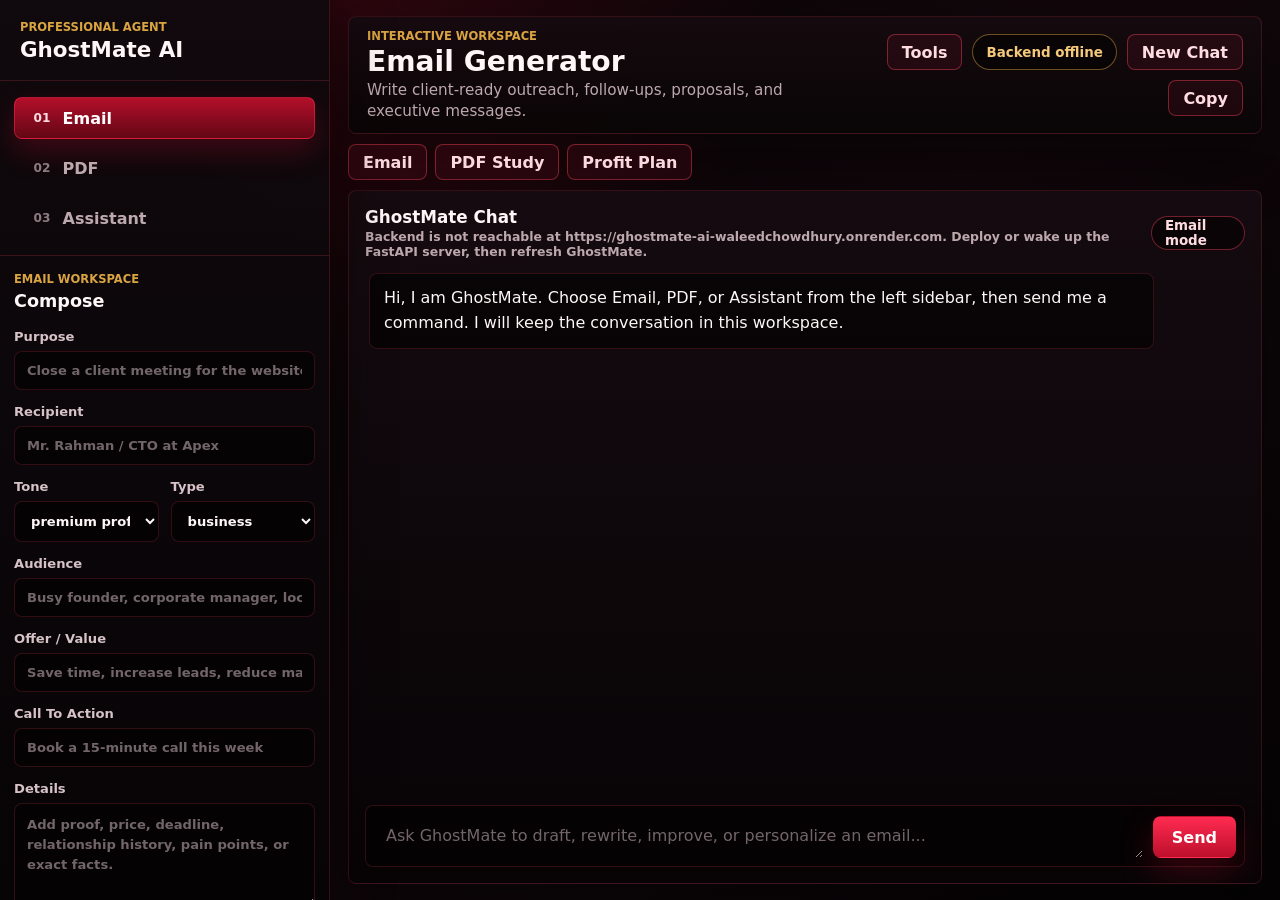
<file: index.html>
<!doctype html>
<html lang="en">
<head>
  <meta charset="utf-8">
  <meta name="viewport" content="width=device-width, initial-scale=1">
  <meta http-equiv="refresh" content="0; url=frontend/index.html">
  <title>GhostMate AI</title>
  <style>
    body {
      margin: 0;
      min-height: 100vh;
      display: grid;
      place-items: center;
      background: #080106;
      color: #fff4f6;
      font-family: Arial, sans-serif;
    }

    a {
      color: #ff3158;
    }
  </style>
</head>
<body>
  <main>
    <h1>Opening GhostMate AI...</h1>
    <p><a href="frontend/index.html">Open GhostMate AI</a></p>
  </main>
  <script>
    window.location.replace("frontend/index.html");
  </script>
</body>
</html>
</file>
<file: frontend/style.css>
:root {
  color-scheme: dark;
  --bg: #080506;
  --sidebar: #10090d;
  --surface: #150b10;
  --surface-2: #211018;
  --surface-3: #090506;
  --ink: #fff6f7;
  --muted: #bda8ae;
  --soft: #8e7b81;
  --line: rgba(255, 67, 96, 0.18);
  --line-strong: rgba(255, 67, 96, 0.42);
  --accent: #bd0f2c;
  --accent-strong: #ff2b50;
  --accent-deep: #680716;
  --gold: #d9a441;
  --green: #65d08f;
  --shadow: 0 24px 60px rgba(0, 0, 0, 0.42);
  --app-height: 100dvh;
  --keyboard-inset: 0px;
}

* {
  box-sizing: border-box;
}

body {
  margin: 0;
  height: var(--app-height);
  overflow: hidden;
  font-family: Inter, ui-sans-serif, system-ui, -apple-system, BlinkMacSystemFont, "Segoe UI", sans-serif;
  background:
    radial-gradient(circle at 28% 0%, rgba(189, 15, 44, 0.2), transparent 32%),
    linear-gradient(135deg, #050304 0%, #11070b 52%, #050304 100%);
  color: var(--ink);
}

h1,
h2,
h3,
p {
  margin-top: 0;
}

.app-wrapper {
  height: var(--app-height);
  min-height: 0;
}

.app-sidebar {
  width: 330px;
  flex: 0 0 330px;
  height: var(--app-height);
  display: flex;
  flex-direction: column;
  border-right: 1px solid var(--line);
  background: linear-gradient(180deg, rgba(16, 9, 13, 0.98), rgba(7, 4, 6, 0.98));
  box-shadow: 18px 0 46px rgba(0, 0, 0, 0.28);
  transition: margin-left 180ms ease, transform 180ms ease;
  z-index: 20;
}

.app-wrapper.sidebar-collapsed .app-sidebar {
  margin-left: -330px;
}

.brand-lockup {
  display: flex;
  justify-content: space-between;
  gap: 14px;
  align-items: center;
  padding: 20px;
  border-bottom: 1px solid var(--line);
}

.eyebrow,
.section-label {
  margin-bottom: 5px;
  color: var(--gold);
  font-size: 0.72rem;
  font-weight: 900;
  letter-spacing: 0;
  text-transform: uppercase;
}

.brand-lockup h1 {
  margin-bottom: 0;
  font-size: 1.34rem;
  line-height: 1;
}

.sidebar-close {
  display: none;
  min-height: 34px;
  border: 1px solid var(--line-strong);
  border-radius: 8px;
  padding: 0 12px;
  background: rgba(255, 43, 80, 0.08);
  color: #ffdce2;
  font: inherit;
  font-size: 0.82rem;
  font-weight: 850;
}

.sidebar-backdrop {
  display: none;
}

.tool-nav {
  display: grid;
  gap: 8px;
  padding: 16px 14px;
  border-bottom: 1px solid var(--line);
}

.tab,
.primary-action,
.ghost-action,
.command-chip {
  min-height: 42px;
  border-radius: 8px;
  border: 1px solid transparent;
  font: inherit;
  font-weight: 850;
  cursor: pointer;
}

.tab {
  justify-content: flex-start;
  padding: 0 12px;
  background: transparent;
  color: var(--muted);
}

.tool-kicker {
  min-width: 30px;
  color: var(--soft);
  font-size: 0.76rem;
}

.tab:hover {
  border-color: var(--line);
  background: rgba(255, 43, 80, 0.06);
  color: #fff;
}

.tab.active {
  border-color: rgba(255, 43, 80, 0.5);
  background: linear-gradient(180deg, rgba(189, 15, 44, 0.95), rgba(104, 7, 22, 0.95));
  color: #fff;
  box-shadow: 0 12px 28px rgba(189, 15, 44, 0.28);
}

.tab.active .tool-kicker {
  color: #ffdce2;
}

.sidebar-scroll {
  min-height: 0;
  flex: 1;
  overflow: auto;
  padding: 16px 14px 22px;
}

.panel {
  display: none;
}

.panel.active {
  display: flex;
  flex-direction: column;
  gap: 14px;
}

.panel-heading {
  padding-bottom: 4px;
}

.panel-heading h2 {
  margin-bottom: 0;
  font-size: 1.1rem;
}

.form-grid {
  display: grid;
  grid-template-columns: 1fr 1fr;
  gap: 12px;
}

label {
  display: flex;
  flex-direction: column;
  gap: 7px;
  color: #d6c2c7;
  font-size: 0.82rem;
  font-weight: 850;
}

input,
select,
textarea {
  width: 100%;
  border: 1px solid var(--line);
  border-radius: 8px;
  padding: 11px 12px;
  background: rgba(5, 3, 4, 0.86);
  color: var(--ink);
  font: inherit;
}

textarea {
  min-height: 104px;
  resize: vertical;
  line-height: 1.5;
}

.short-textarea {
  min-height: 92px;
}

input::placeholder,
textarea::placeholder {
  color: rgba(214, 194, 199, 0.52);
}

input:focus,
select:focus,
textarea:focus {
  outline: 2px solid rgba(255, 43, 80, 0.24);
  border-color: var(--accent-strong);
}

.file-drop {
  min-height: 126px;
  align-items: center;
  justify-content: center;
  border: 1px dashed var(--line-strong);
  border-radius: 8px;
  background: rgba(5, 3, 4, 0.55);
  color: #ffdce2;
  text-align: center;
}

.file-drop span {
  color: var(--gold);
  font-size: 0.96rem;
}

.file-drop input {
  max-width: 260px;
  border: 0;
  padding: 6px 0;
  background: transparent;
}

.memory-status {
  margin: -2px 0 0;
  color: var(--gold);
  font-size: 0.82rem;
  font-weight: 800;
  line-height: 1.45;
}

.action-stack {
  display: grid;
  gap: 10px;
}

.mini-tools {
  display: grid;
  grid-template-columns: 1fr 1fr;
  gap: 8px;
}

.main-area {
  flex: 1;
  min-width: 0;
  height: var(--app-height);
  display: flex;
  flex-direction: column;
  gap: 10px;
  padding: 16px 18px;
  overflow: hidden;
}

.topbar {
  display: flex;
  align-items: center;
  justify-content: space-between;
  gap: 14px;
  min-height: 96px;
  padding: 12px 18px;
  border: 1px solid var(--line);
  border-radius: 8px;
  background: linear-gradient(180deg, rgba(21, 11, 16, 0.92), rgba(9, 5, 6, 0.92));
  box-shadow: var(--shadow);
}

.topbar h2 {
  margin-bottom: 4px;
  font-size: clamp(1.35rem, 2.2vw, 2rem);
  line-height: 1;
}

.topbar p:last-child {
  max-width: 760px;
  margin-bottom: 0;
  color: var(--muted);
  font-size: 0.95rem;
  line-height: 1.35;
}

.topbar-actions {
  display: flex;
  flex-wrap: wrap;
  justify-content: flex-end;
  gap: 10px;
}

.menu-toggle {
  min-width: 74px;
}

.status-pill,
.current-tool {
  min-height: 34px;
  display: inline-flex;
  align-items: center;
  border: 1px solid var(--line-strong);
  border-radius: 999px;
  padding: 0 13px;
  background: rgba(5, 3, 4, 0.62);
  color: var(--muted);
  font-size: 0.84rem;
  font-weight: 850;
}

.status-pill.ok {
  color: #dfffe8;
  border-color: rgba(101, 208, 143, 0.55);
}

.status-pill.warn {
  color: #f5c97b;
  border-color: rgba(217, 164, 65, 0.48);
}

.quick-command-row {
  display: flex;
  flex-wrap: wrap;
  gap: 8px;
}

.command-chip,
.ghost-action {
  min-height: 36px;
  padding: 0 14px;
  border-color: var(--line-strong);
  background: rgba(255, 43, 80, 0.08);
  color: #ffdce2;
}

.command-chip:hover,
.ghost-action:hover {
  background: rgba(255, 43, 80, 0.18);
}

.primary-action {
  padding: 0 18px;
  background: linear-gradient(180deg, var(--accent-strong), var(--accent));
  color: #fff;
  box-shadow: 0 14px 34px rgba(189, 15, 44, 0.28);
}

.primary-action:hover {
  background: linear-gradient(180deg, #ff4d6e, var(--accent));
}

.primary-action:disabled,
.ghost-action:disabled {
  cursor: wait;
  opacity: 0.62;
}

.chat-surface {
  flex: 1;
  min-height: 0;
  display: flex;
  flex-direction: column;
  gap: 10px;
  padding: 16px;
  border: 1px solid var(--line);
  border-radius: 8px;
  background: linear-gradient(180deg, rgba(21, 11, 16, 0.96), rgba(8, 4, 6, 0.96));
  box-shadow: var(--shadow);
  overflow: hidden;
}

.output-header {
  display: flex;
  align-items: center;
  justify-content: space-between;
  gap: 12px;
}

.output-header h3 {
  margin-bottom: 2px;
  font-size: 1.05rem;
}

.model-badge {
  margin-bottom: 0;
  color: var(--muted);
  font-size: 0.78rem;
  font-weight: 850;
}

.current-tool {
  color: #ffdce2;
}

.result-output {
  flex: 1;
  min-height: 0;
  overflow: auto;
  padding: 4px 4px 10px;
  overscroll-behavior: contain;
}

.chat-thread {
  display: flex;
  flex-direction: column;
  gap: 12px;
  white-space: normal;
}

.message {
  max-width: min(980px, 90%);
  border: 1px solid var(--line);
  border-radius: 8px;
  padding: 12px 14px;
  white-space: pre-wrap;
  line-height: 1.55;
}

.message h4 {
  margin: 0 0 8px;
  color: #fff;
  font-size: 1rem;
}

.message p {
  margin: 0 0 10px;
}

.message p:last-child,
.message ul:last-child,
.message ol:last-child,
.message table:last-child {
  margin-bottom: 0;
}

.message ul,
.message ol {
  margin: 0 0 10px;
  padding-left: 22px;
}

.message li {
  margin: 4px 0;
}

.message table {
  width: 100%;
  margin: 10px 0;
  border-collapse: collapse;
  overflow-wrap: anywhere;
  font-size: 0.92rem;
}

.message th,
.message td {
  border: 1px solid var(--line);
  padding: 8px;
  text-align: left;
  vertical-align: top;
}

.message th {
  background: rgba(255, 43, 80, 0.12);
  color: #ffdce2;
}

.message.user {
  align-self: flex-end;
  background: linear-gradient(180deg, rgba(255, 43, 80, 0.22), rgba(104, 7, 22, 0.38));
  border-color: var(--line-strong);
  color: #fff;
}

.message.assistant {
  align-self: flex-start;
  background: rgba(5, 3, 4, 0.7);
  color: var(--ink);
}

.message.system {
  align-self: center;
  max-width: 100%;
  background: rgba(217, 164, 65, 0.08);
  color: var(--gold);
  font-size: 0.9rem;
}

.chat-composer {
  display: grid;
  grid-template-columns: minmax(0, 1fr) auto;
  gap: 10px;
  align-items: end;
  border: 1px solid var(--line);
  border-radius: 8px;
  background: rgba(5, 3, 4, 0.86);
  padding: 8px;
  padding-bottom: calc(8px + env(safe-area-inset-bottom));
}

.chat-composer textarea {
  min-height: 42px;
  max-height: 110px;
  resize: vertical;
  border: 0;
  background: transparent;
  padding: 10px 12px;
  font-size: 16px;
  caret-color: #fff;
  overflow-y: auto;
}

.chat-composer textarea:focus {
  outline: 0;
}

@media (max-width: 980px) {
  body {
    height: var(--app-height);
    overflow: hidden;
  }

  .app-wrapper {
    height: var(--app-height);
    flex-direction: row;
  }

  .app-sidebar {
    position: fixed;
    inset: 0 auto 0 0;
    width: min(88vw, 330px);
    flex-basis: auto;
    height: var(--app-height);
    border-right: 1px solid var(--line);
    transform: translateX(-105%);
    margin-left: 0;
  }

  .app-wrapper.sidebar-open .app-sidebar {
    transform: translateX(0);
  }

  .app-wrapper.sidebar-collapsed .app-sidebar {
    margin-left: 0;
  }

  .sidebar-close {
    display: inline-flex;
    align-items: center;
    justify-content: center;
  }

  .sidebar-backdrop {
    position: fixed;
    inset: 0;
    z-index: 18;
    display: block;
    border: 0;
    background: rgba(0, 0, 0, 0.58);
    opacity: 0;
    pointer-events: none;
    transition: opacity 180ms ease;
  }

  .app-wrapper.sidebar-open .sidebar-backdrop {
    opacity: 1;
    pointer-events: auto;
  }

  .tool-nav {
    grid-template-columns: repeat(3, minmax(0, 1fr));
  }

  .main-area {
    width: 100%;
    height: var(--app-height);
    min-height: 0;
    padding: 10px;
    gap: 8px;
  }

  .topbar {
    align-items: flex-start;
    min-height: 0;
    padding: 10px;
    gap: 8px;
  }

  .topbar h2 {
    font-size: 1.25rem;
  }

  .topbar p:last-child {
    display: none;
  }

  .topbar-actions {
    width: 100%;
    justify-content: flex-start;
    gap: 8px;
  }

  .quick-command-row {
    display: none;
  }

  .chat-surface {
    padding: 10px;
    min-height: 0;
  }

  .result-output {
    scroll-padding-bottom: 130px;
  }

  .output-header {
    align-items: flex-start;
  }

  .current-tool {
    display: none;
  }

  .keyboard-open .topbar {
    display: none;
  }

  .keyboard-open .chat-surface {
    border-radius: 8px;
  }

  .keyboard-open .output-header {
    display: none;
  }

  .keyboard-open .result-output {
    padding-bottom: 116px;
  }

  .keyboard-open .chat-composer {
    position: fixed;
    left: 10px;
    right: 10px;
    bottom: calc(var(--keyboard-inset) + max(8px, env(safe-area-inset-bottom)));
    z-index: 40;
    border-color: rgba(255, 67, 96, 0.4);
    background: rgba(7, 3, 5, 0.98);
    box-shadow: 0 -18px 45px rgba(0, 0, 0, 0.55);
  }
}

@media (max-width: 640px) {
  .form-grid,
  .mini-tools,
  .tool-nav {
    grid-template-columns: 1fr;
  }

  .main-area {
    padding: 8px;
  }

  .topbar .eyebrow {
    display: none;
  }

  .status-pill,
  .ghost-action,
  .current-tool {
    min-height: 34px;
    padding: 0 10px;
    font-size: 0.78rem;
  }

  .output-header h3 {
    font-size: 1rem;
  }

  .model-badge {
    font-size: 0.72rem;
  }

  .chat-composer {
    grid-template-columns: minmax(0, 1fr) 78px;
    gap: 8px;
    align-items: center;
    padding: 7px;
    padding-bottom: calc(7px + env(safe-area-inset-bottom));
  }

  .chat-composer textarea {
    min-height: 40px;
    max-height: 82px;
    padding: 8px;
    line-height: 1.35;
  }

  .send-button {
    min-height: 42px;
    padding: 0 10px;
    white-space: nowrap;
  }

  .message {
    max-width: 96%;
  }
}
</file>
